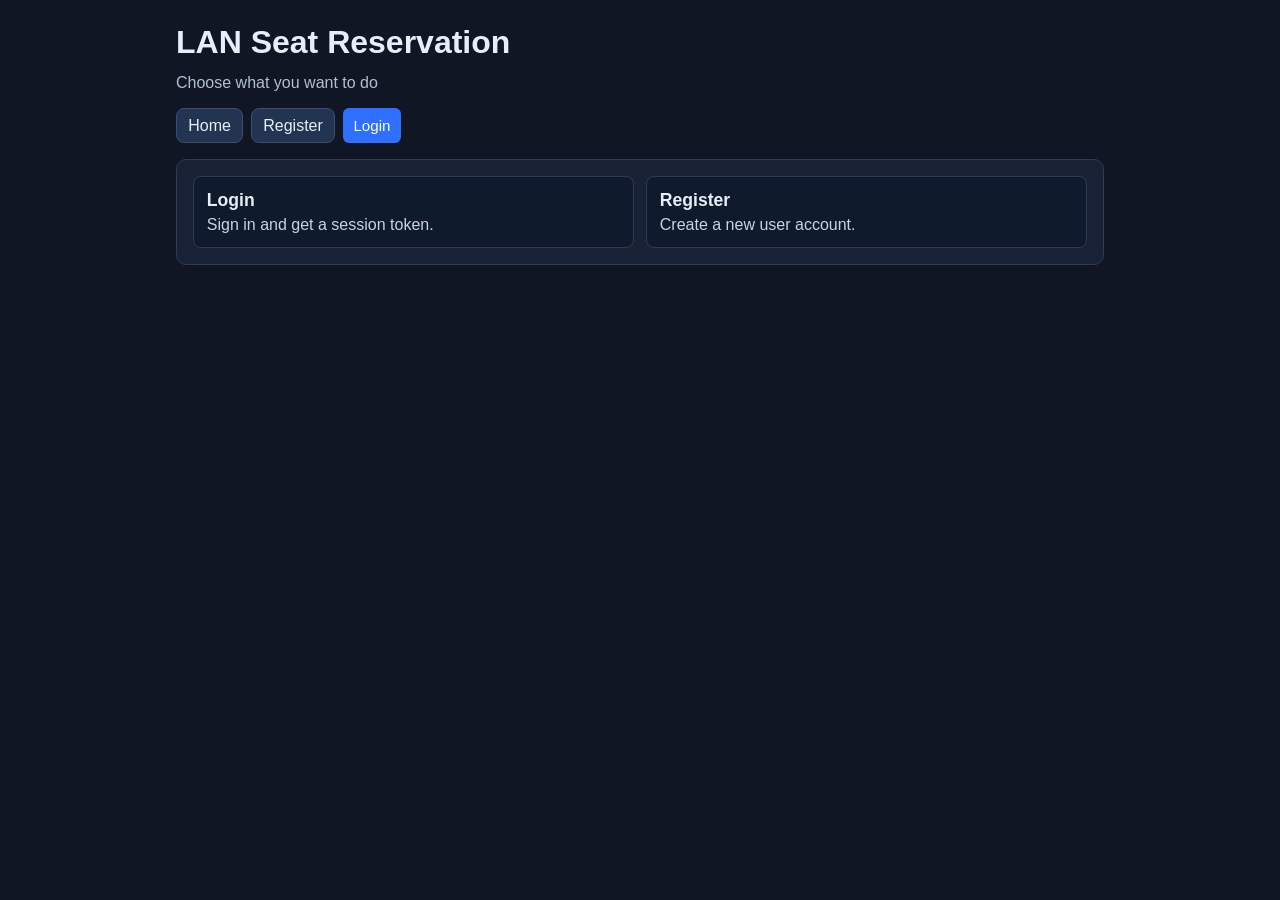
<file: client/index.html>
<!doctype html>
<html lang="en">
<head>
  <meta charset="utf-8">
  <meta name="viewport" content="width=device-width, initial-scale=1">
  <title>LAN Seat Reservation Client</title>
  <script>
    if (localStorage.getItem("seatApiToken")) {
      document.documentElement.classList.add("is-authenticated");
    }
  </script>
  <link rel="stylesheet" href="./styles.css">
</head>
<body>
  <main class="container">
    <header>
      <h1>LAN Seat Reservation</h1>
      <p class="subtitle">Choose what you want to do</p>
    </header>

    <nav class="top-nav">
      <a href="./index.html">Home</a>
      <a href="./register.html">Register</a>
      <a class="auth-required" href="./seats.html">Reserve Seats</a>
      <a class="auth-required" href="./manage.html">Manage Events</a>
      <a class="auth-required" href="./users.html">Manage Users</a>
      <button id="logoutButton" type="button">Logout</button>
    </nav>

    <section class="card page-links">
      <a class="page-link" href="./login.html">
        <h2>Login</h2>
        <p>Sign in and get a session token.</p>
      </a>
      <a class="page-link" href="./register.html">
        <h2>Register</h2>
        <p>Create a new user account.</p>
      </a>
      <a class="page-link auth-required" href="./seats.html">
        <h2>Reserve Seats</h2>
        <p>Browse seat squares by event/location and reserve from dialog.</p>
      </a>
      <a class="page-link auth-required" href="./manage.html">
        <h2>Manage Events</h2>
        <p>Create and delete events, locations, and seats.</p>
      </a>
      <a class="page-link auth-required" href="./users.html">
        <h2>Manage Users</h2>
        <p>View profiles and update user contact details.</p>
      </a>
    </section>
  </main>
  <script src="./app.js"></script>
</body>
</html>
</file>
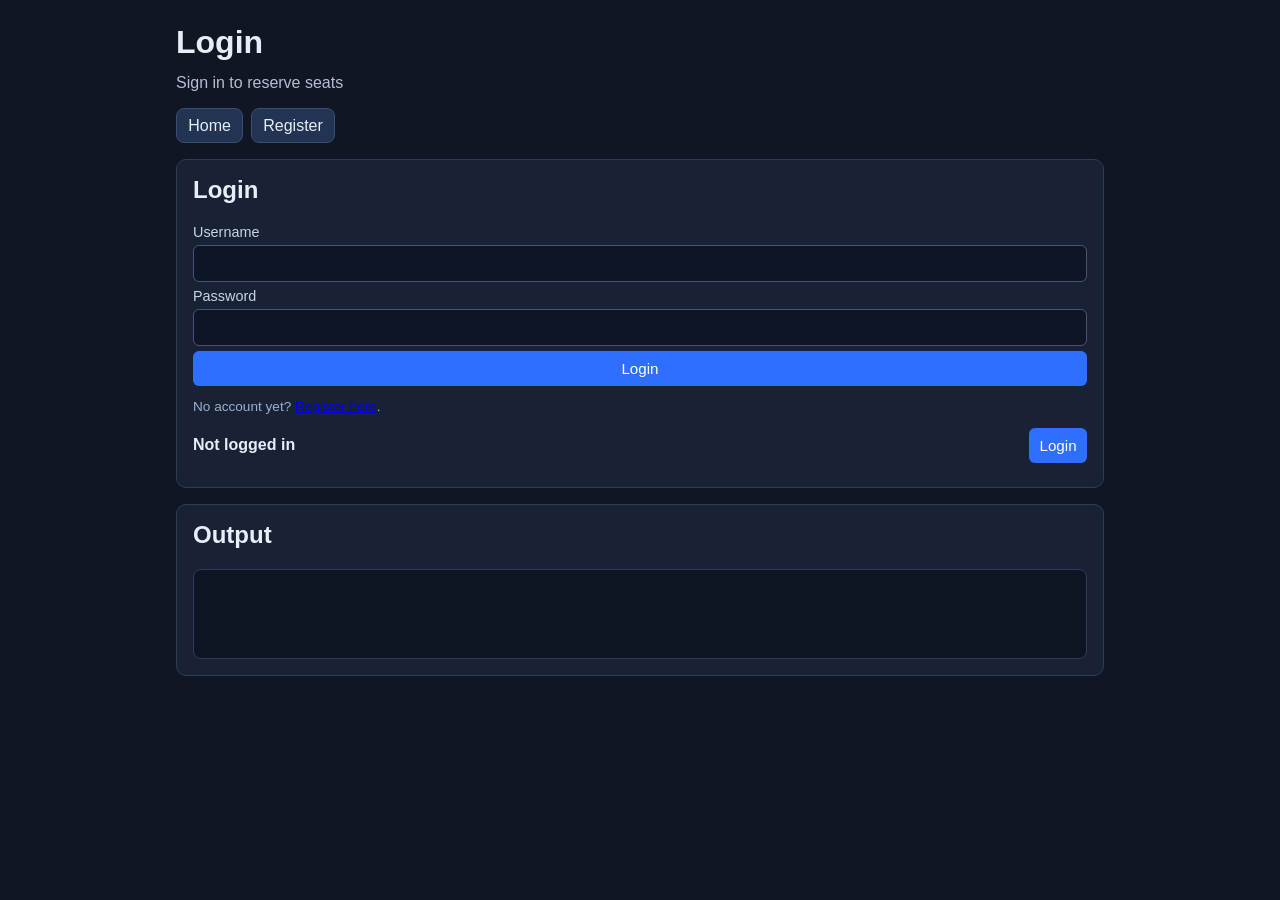
<file: client/auth.html>
<!doctype html>
<html lang="en">
<head>
  <meta charset="utf-8">
  <meta name="viewport" content="width=device-width, initial-scale=1">
  <title>Authentication | LAN Seat Reservation</title>
  <meta http-equiv="refresh" content="0; url=./login.html">
  <script>
    if (localStorage.getItem("seatApiToken")) {
      document.documentElement.classList.add("is-authenticated");
    }
  </script>
  <link rel="stylesheet" href="./styles.css">
</head>
<body>
  <main class="container">
    <section class="card">
      <h1>Authentication moved</h1>
      <p class="subtitle">Redirecting to the login page...</p>
      <p>If redirect does not happen, <a href="./login.html">click here</a>.</p>
    </section>
  </main>
</body>
</html>
</file>
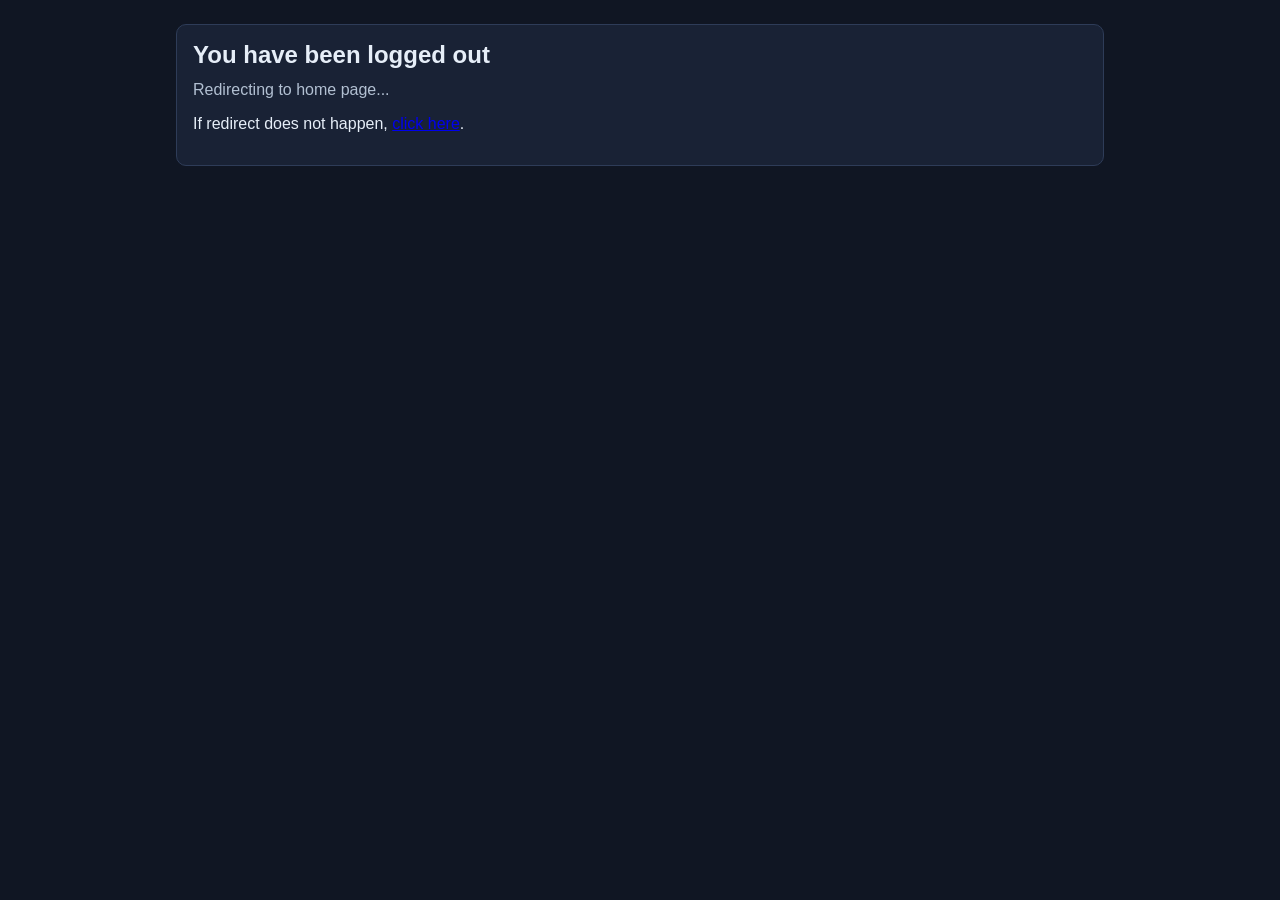
<file: client/logged-out.html>
<!doctype html>
<html lang="en">
<head>
  <meta charset="utf-8">
  <meta name="viewport" content="width=device-width, initial-scale=1">
  <title>Logged Out | LAN Seat Reservation</title>
  <link rel="stylesheet" href="./styles.css">
</head>
<body>
  <main class="container">
    <section class="card">
      <h1>You have been logged out</h1>
      <p class="subtitle">Redirecting to home page...</p>
      <p>If redirect does not happen, <a href="./index.html">click here</a>.</p>
    </section>
  </main>
  <script>
    setTimeout(function () {
      window.location.href = "./index.html";
    }, 3200);
  </script>
</body>
</html>
</file>
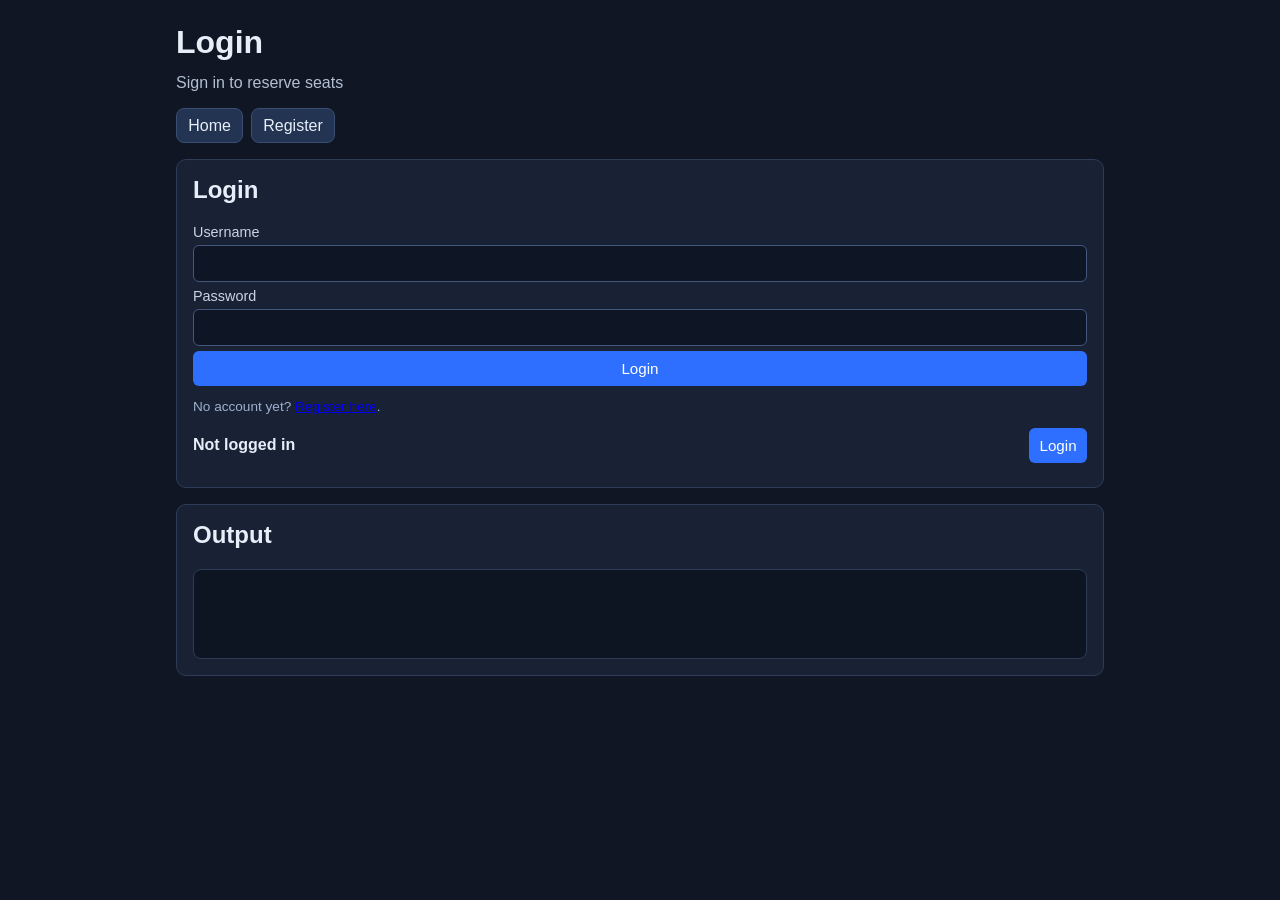
<file: client/login.html>
<!doctype html>
<html lang="en">
<head>
  <meta charset="utf-8">
  <meta name="viewport" content="width=device-width, initial-scale=1">
  <title>Login | LAN Seat Reservation</title>
  <script>
    if (localStorage.getItem("seatApiToken")) {
      document.documentElement.classList.add("is-authenticated");
      window.location.replace("./seats.html");
    }
  </script>
  <link rel="stylesheet" href="./styles.css">
</head>
<body>
  <main class="container">
    <header>
      <h1>Login</h1>
      <p class="subtitle">Sign in to reserve seats</p>
    </header>

    <nav class="top-nav">
      <a href="./index.html">Home</a>
      <a href="./register.html">Register</a>
    </nav>

    <section class="card">
      <h2>Login</h2>
      <form id="loginForm">
        <label for="loginUsername">Username</label>
        <input id="loginUsername" required>
        <label for="loginPassword">Password</label>
        <input id="loginPassword" type="password" required>
        <button type="submit">Login</button>
      </form>
      <p class="muted">No account yet? <a href="./register.html">Register here</a>.</p>
      <div class="row inline">
        <span id="authStatus" class="status">Not logged in</span>
        <button id="logoutButton" type="button">Logout</button>
      </div>
    </section>

    <section class="card">
      <h2>Output</h2>
      <pre id="output"></pre>
    </section>
  </main>

  <script src="./app.js"></script>
</body>
</html>
</file>
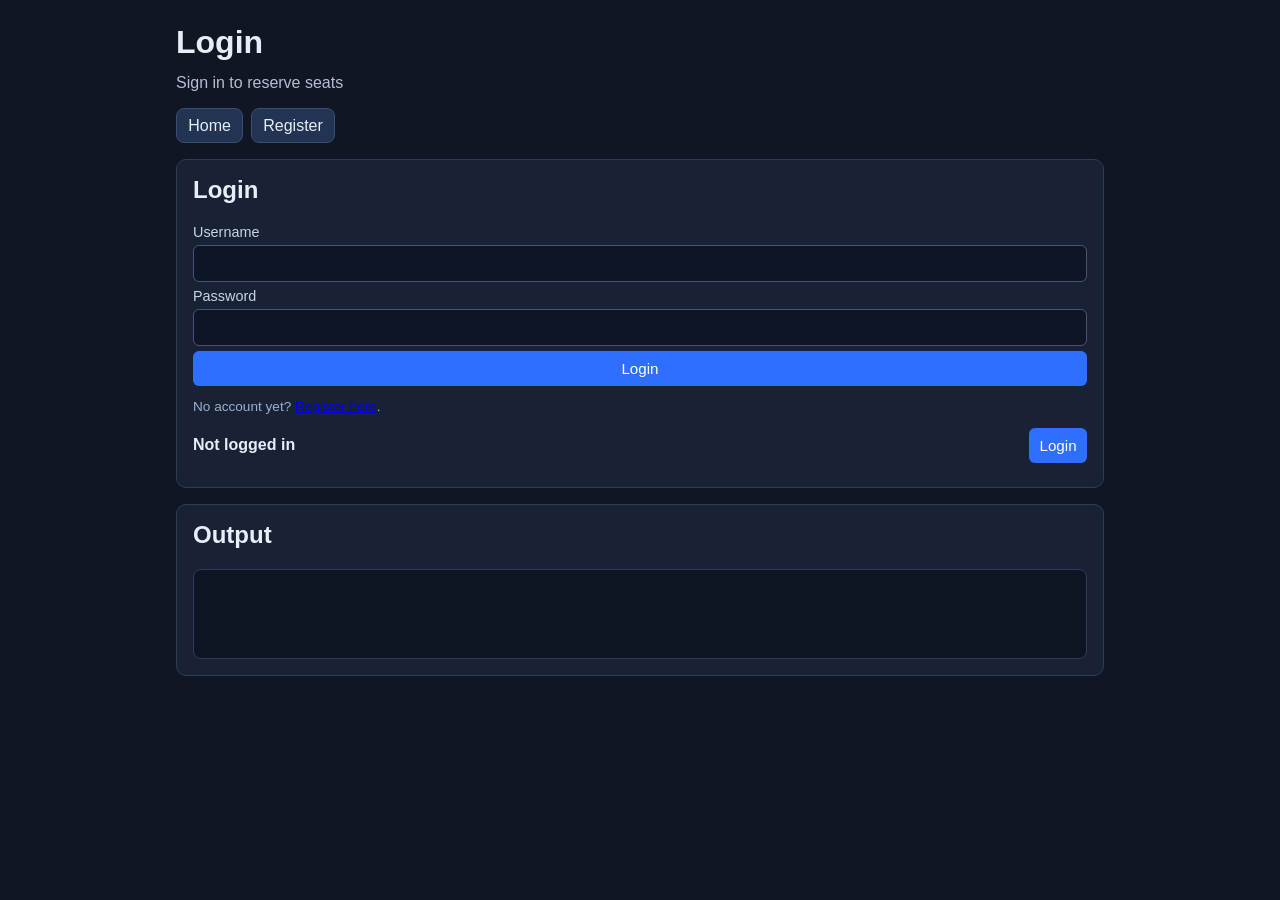
<file: client/manage.html>
<!doctype html>
<html lang="en">
<head>
  <meta charset="utf-8">
  <meta name="viewport" content="width=device-width, initial-scale=1">
  <title>Manage Events | LAN Seat Reservation</title>
  <script>
    (function () {
      if (!localStorage.getItem("seatApiToken")) {
        var next = "manage.html" + (window.location.search || "");
        window.location.replace("./login.html?next=" + encodeURIComponent(next));
      }
    }());
  </script>
  <script>
    if (localStorage.getItem("seatApiToken")) {
      document.documentElement.classList.add("is-authenticated");
    }
  </script>
  <link rel="stylesheet" href="./styles.css">
</head>
<body>
  <main class="container">
    <header>
      <h1>Manage Events</h1>
      <p class="subtitle">Create and delete events, locations, and seats</p>
    </header>

    <nav class="top-nav">
      <a href="./index.html">Home</a>
      <a href="./login.html">Login</a>
      <a href="./register.html">Register</a>
      <a href="./seats.html">Reserve Seats</a>
      <a href="./manage.html">Manage Events</a>
      <a href="./users.html">Manage Users</a>
      <button id="logoutButton" type="button">Logout</button>
    </nav>

    <section class="card">
      <h2>Current Selection</h2>
      <div class="row">
        <label for="eventSelect">Event</label>
        <select id="eventSelect"></select>
        <button id="refreshEventsButton" type="button">Refresh events</button>
      </div>
      <div class="row">
        <label for="locationSelect">Location</label>
        <select id="locationSelect"></select>
        <button id="refreshLocationsButton" type="button">Refresh locations</button>
      </div>
      <p class="muted">Select event/location first for delete/create actions below.</p>
    </section>

    <section class="card">
      <h2>Manage Data</h2>
      <div class="auth-grid">
        <form id="createEventForm">
          <h3>Create event</h3>
          <label for="eventName">Name</label>
          <input id="eventName" maxlength="64" required>
          <label for="eventDescription">Description</label>
          <input id="eventDescription" maxlength="256">
          <label for="eventDate">Date</label>
          <input id="eventDate" type="date" required>
          <button type="submit">Create event</button>
          <button id="deleteEventButton" type="button">Delete selected event</button>
        </form>

        <form id="createLocationForm">
          <h3>Create location</h3>
          <label for="locationName">Name</label>
          <input id="locationName" maxlength="64" required>
          <button type="submit">Create location in selected event</button>
          <button id="deleteLocationButton" type="button">Delete selected location</button>
        </form>

        <form id="createSeatsForm">
          <h3>Create seats</h3>
          <label for="seatType">Type</label>
          <input id="seatType" maxlength="20" placeholder="normal" required>
          <label for="seatCount">Seat count</label>
          <input id="seatCount" type="number" min="1" value="1" required>
          <button type="submit">Create seats in selected location</button>
        </form>
      </div>
    </section>

    <section class="card">
      <h2>Reservations</h2>
      <div class="row">
        <button id="loadReservationsButton" type="button">Load location reservations</button>
      </div>
      <form id="getReservationForm" class="inline-form">
        <label for="reservationSeatId">Seat ID</label>
        <input id="reservationSeatId" type="number" min="1" required>
        <button type="submit">Load seat reservation</button>
      </form>
      <div id="reservationsContainer" class="reservations"></div>
    </section>

    <section class="card">
      <h2>Output</h2>
      <pre id="output"></pre>
    </section>
  </main>

  <script src="./app.js"></script>
</body>
</html>
</file>
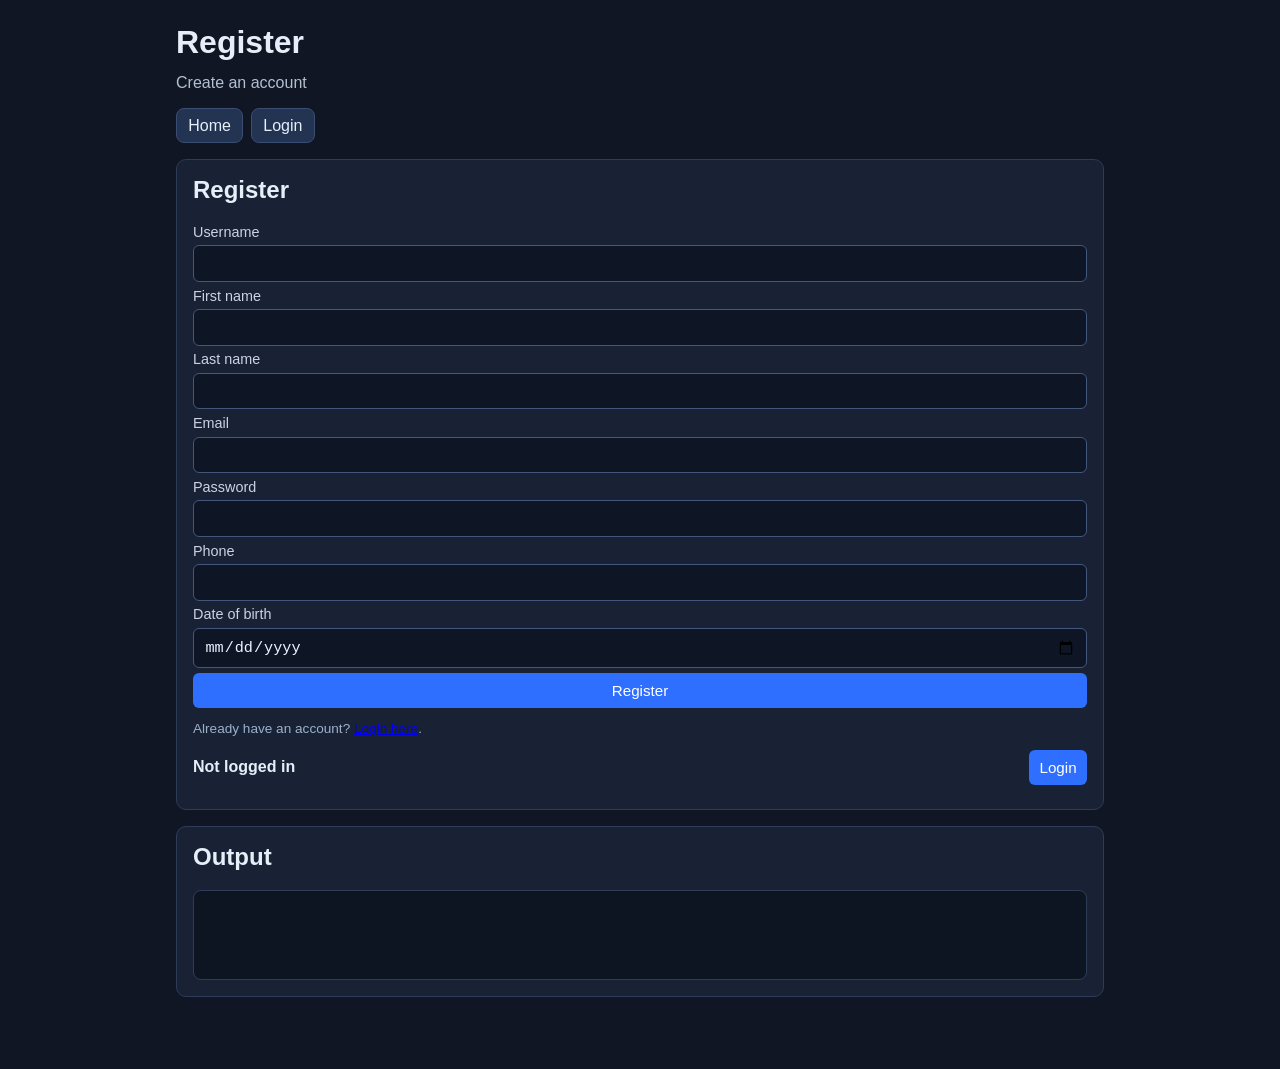
<file: client/register.html>
<!doctype html>
<html lang="en">
<head>
  <meta charset="utf-8">
  <meta name="viewport" content="width=device-width, initial-scale=1">
  <title>Register | LAN Seat Reservation</title>
  <script>
    if (localStorage.getItem("seatApiToken")) {
      document.documentElement.classList.add("is-authenticated");
      window.location.replace("./seats.html");
    }
  </script>
  <link rel="stylesheet" href="./styles.css">
</head>
<body>
  <main class="container">
    <header>
      <h1>Register</h1>
      <p class="subtitle">Create an account</p>
    </header>

    <nav class="top-nav">
      <a href="./index.html">Home</a>
      <a href="./login.html">Login</a>
    </nav>

    <section class="card">
      <h2>Register</h2>
      <form id="registerForm">
        <label for="regUsername">Username</label>
        <input id="regUsername" required>
        <label for="regFirstName">First name</label>
        <input id="regFirstName" required>
        <label for="regLastName">Last name</label>
        <input id="regLastName" required>
        <label for="regEmail">Email</label>
        <input id="regEmail" type="email" required>
        <label for="regPassword">Password</label>
        <input id="regPassword" type="password" required>
        <label for="regPhone">Phone</label>
        <input id="regPhone" required>
        <label for="regDob">Date of birth</label>
        <input id="regDob" type="date">
        <button type="submit">Register</button>
      </form>
      <p class="muted">Already have an account? <a href="./login.html">Login here</a>.</p>
      <div class="row inline">
        <span id="authStatus" class="status">Not logged in</span>
        <button id="logoutButton" type="button">Logout</button>
      </div>
    </section>

    <section class="card">
      <h2>Output</h2>
      <pre id="output"></pre>
    </section>
  </main>

  <script src="./app.js"></script>
</body>
</html>
</file>
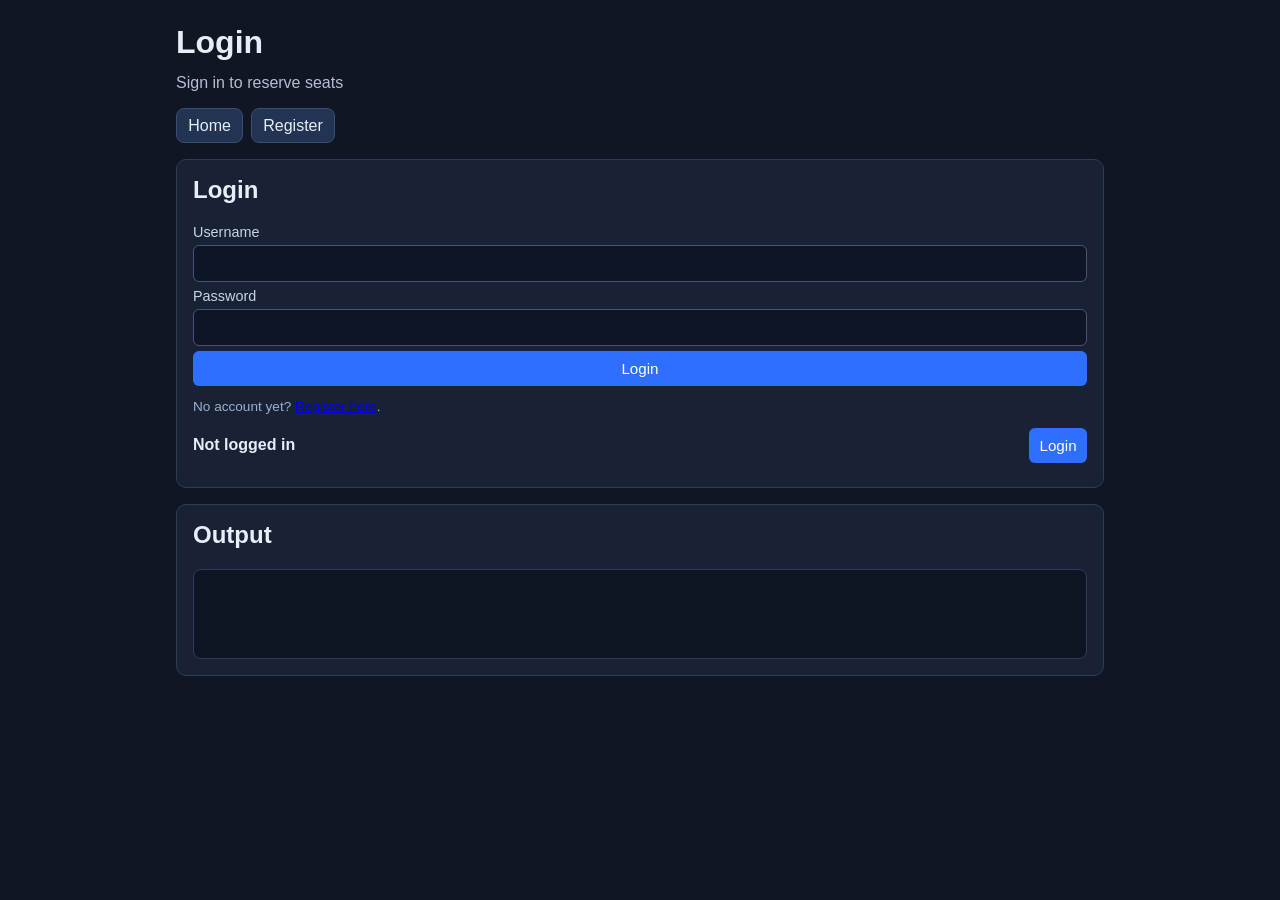
<file: client/seats.html>
<!doctype html>
<html lang="en">
<head>
  <meta charset="utf-8">
  <meta name="viewport" content="width=device-width, initial-scale=1">
  <title>Reserve Seats | LAN Seat Reservation</title>
  <script>
    (function () {
      if (!localStorage.getItem("seatApiToken")) {
        var next = "seats.html" + (window.location.search || "");
        window.location.replace("./login.html?next=" + encodeURIComponent(next));
      }
    }());
  </script>
  <script>
    if (localStorage.getItem("seatApiToken")) {
      document.documentElement.classList.add("is-authenticated");
    }
  </script>
  <link rel="stylesheet" href="./styles.css">
</head>
<body>
  <main class="container">
    <header>
      <h1>Reserve Seats</h1>
      <p class="subtitle">Browse seats by event and location</p>
    </header>

    <nav class="top-nav">
      <a href="./index.html">Home</a>
      <a href="./login.html">Login</a>
      <a href="./register.html">Register</a>
      <a href="./seats.html">Reserve Seats</a>
      <a href="./manage.html">Manage Events</a>
      <a href="./users.html">Manage Users</a>
      <button id="logoutButton" type="button">Logout</button>
    </nav>

    <section class="card">
      <h2>Browse Seats</h2>
      <div class="selectors">
        <div class="row">
          <label for="eventSelect">Event</label>
          <select id="eventSelect"></select>
          <button id="refreshEventsButton" type="button">Refresh events</button>
        </div>
        <div class="row">
          <label for="locationSelect">Location</label>
          <select id="locationSelect"></select>
          <button id="refreshLocationsButton" type="button">Refresh locations</button>
        </div>
      </div>
      <div class="row">
        <button id="loadSeatsButton" type="button">Load seats</button>
      </div>
      <div id="seatsContainer" class="seats"></div>
      <p class="muted">Click a seat square to reserve or cancel reservation.</p>
    </section>

    <section class="card">
      <h2>Output</h2>
      <pre id="output"></pre>
    </section>
  </main>

  <dialog id="seatDialog">
    <h3 id="seatDialogTitle">Seat</h3>
    <p id="seatDialogInfo"></p>
    <div class="row">
      <button id="seatDialogReserveButton" type="button">Reserve seat</button>
      <button id="seatDialogCloseButton" type="button">Close</button>
    </div>
  </dialog>

  <script src="./app.js"></script>
</body>
</html>
</file>
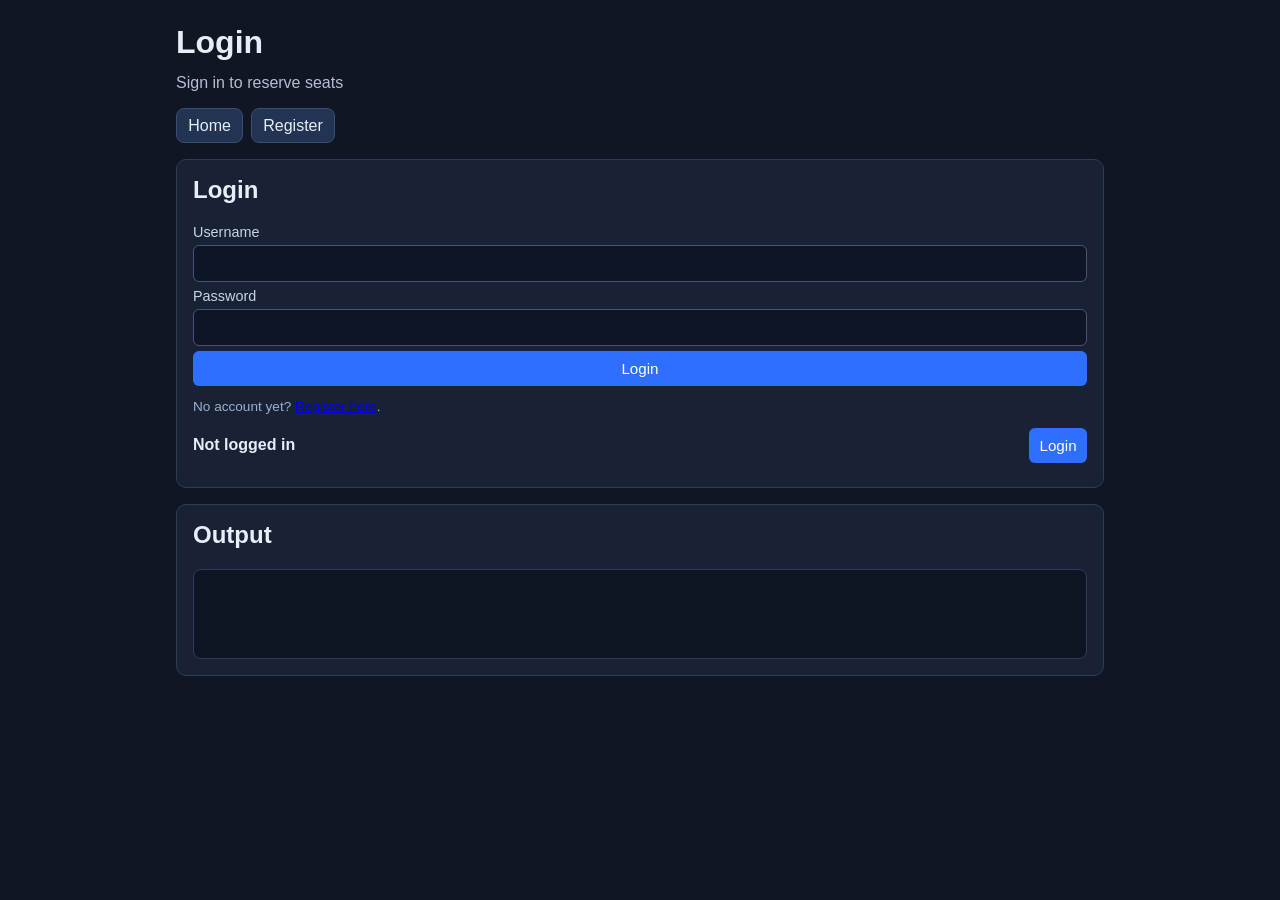
<file: client/users.html>
<!doctype html>
<html lang="en">
<head>
  <meta charset="utf-8">
  <meta name="viewport" content="width=device-width, initial-scale=1">
  <title>User Management | LAN Seat Reservation</title>
  <script>
    (function () {
      if (!localStorage.getItem("seatApiToken")) {
        var next = "users.html" + (window.location.search || "");
        window.location.replace("./login.html?next=" + encodeURIComponent(next));
      }
    }());
  </script>
  <script>
    if (localStorage.getItem("seatApiToken")) {
      document.documentElement.classList.add("is-authenticated");
    }
  </script>
  <link rel="stylesheet" href="./styles.css">
</head>
<body>
  <main class="container">
    <header>
      <h1>User Management</h1>
      <p class="subtitle">View profiles and update user details</p>
    </header>

    <nav class="top-nav">
      <a href="./index.html">Home</a>
      <a href="./login.html">Login</a>
      <a href="./register.html">Register</a>
      <a href="./seats.html">Reserve Seats</a>
      <a href="./manage.html">Manage Events</a>
      <a href="./users.html">Manage Users</a>
      <button id="logoutButton" type="button">Logout</button>
    </nav>

    <section class="card">
      <h2>Users</h2>
      <div class="row">
        <button id="loadUsersButton" type="button">Load all users</button>
        <button id="loadCurrentUserButton" type="button">Load current user</button>
      </div>
      <form id="getUserForm" class="inline-form">
        <label for="userId">User ID</label>
        <input id="userId" type="number" min="1" required>
        <button type="submit">Load user</button>
      </form>
      <div id="usersContainer" class="users"></div>
    </section>

    <section class="card">
      <h2>Update User</h2>
      <form id="updateUserForm">
        <label for="updateUserId">User ID</label>
        <input id="updateUserId" type="number" min="1" required>
        <label for="updateFirstName">First name</label>
        <input id="updateFirstName">
        <label for="updateLastName">Last name</label>
        <input id="updateLastName">
        <label for="updatePhone">Phone</label>
        <input id="updatePhone">
        <button type="submit">Update user</button>
      </form>
    </section>

    <section class="card">
      <h2>Delete User</h2>
      <form id="deleteUserForm" class="inline-form">
        <label for="deleteUserId">User ID</label>
        <input id="deleteUserId" type="number" min="1" required>
        <button class="danger" type="submit">Delete user</button>
      </form>
    </section>

    <section class="card">
      <h2>Output</h2>
      <pre id="output"></pre>
    </section>
  </main>

  <script src="./app.js"></script>
</body>
</html>
</file>
<file: client/styles.css>
* {
  box-sizing: border-box;
}

[hidden] {
  display: none !important;
}

html.is-authenticated a[href*="login.html"],
html.is-authenticated a[href*="register.html"] {
  display: none !important;
}

html:not(.is-authenticated) .auth-required {
  display: none !important;
}

body {
  margin: 0;
  font-family: Arial, sans-serif;
  background: #101623;
  color: #e6eef8;
}

.container {
  max-width: 960px;
  margin: 1.5rem auto;
  padding: 0 1rem 2rem;
}

h1, h2, h3 {
  margin-top: 0;
}

.subtitle {
  margin-top: -0.5rem;
  color: #b2c0d2;
}

.top-nav {
  display: flex;
  flex-wrap: wrap;
  gap: 0.5rem;
  margin-bottom: 1rem;
}

.top-nav a {
  display: inline-block;
  text-decoration: none;
  color: #e6eef8;
  background: #233352;
  border: 1px solid #3a4d73;
  border-radius: 8px;
  padding: 0.45rem 0.7rem;
}

.top-nav a:hover {
  background: #2d4167;
}

.card {
  background: #192235;
  border: 1px solid #2e3c58;
  border-radius: 10px;
  padding: 1rem;
  margin-bottom: 1rem;
}

.page-links {
  display: grid;
  grid-template-columns: repeat(auto-fit, minmax(220px, 1fr));
  gap: 0.75rem;
}

.page-link {
  display: block;
  text-decoration: none;
  color: inherit;
  background: #0f1a2c;
  border: 1px solid #2e3c58;
  border-radius: 8px;
  padding: 0.8rem;
}

.page-link:hover {
  border-color: #5f84cc;
}

.page-link h2 {
  font-size: 1.1rem;
  margin-bottom: 0.35rem;
}

.page-link p {
  margin: 0;
  color: #c8d4e5;
}

.auth-grid {
  display: grid;
  grid-template-columns: repeat(auto-fit, minmax(260px, 1fr));
  gap: 1rem;
}

form {
  display: flex;
  flex-direction: column;
  gap: 0.35rem;
}

.inline-form {
  flex-direction: row;
  align-items: center;
  flex-wrap: wrap;
  margin-bottom: 0.75rem;
}

label {
  font-size: 0.9rem;
  color: #c8d4e5;
}

input,
select,
button {
  border-radius: 6px;
  border: 1px solid #43567c;
  padding: 0.55rem 0.65rem;
  font-size: 0.95rem;
}

input,
select {
  background: #0e1625;
  color: #eef4ff;
}

button {
  background: #2f6fff;
  color: #ffffff;
  border: none;
  cursor: pointer;
}

button:hover {
  background: #245ce0;
}

button.danger {
  background: #bf3636;
}

button.danger:hover {
  background: #a92f2f;
}

.row {
  display: flex;
  gap: 0.5rem;
  align-items: center;
  margin-bottom: 0.5rem;
}

.row.inline {
  margin-top: 0.75rem;
}

.row label {
  min-width: 85px;
}

.row input,
.row select {
  flex: 1;
}

.selectors .row {
  margin-bottom: 0.75rem;
}

.muted {
  color: #9cb0cc;
  font-size: 0.85rem;
}

.status {
  flex: 1;
  font-weight: 600;
}

.seats {
  display: flex;
  flex-wrap: wrap;
  gap: 0.6rem;
}

.seat-card {
  background: #0f1a2c;
  border: 1px solid #2e3c58;
  border-radius: 8px;
  width: 84px;
  height: 84px;
  display: flex;
  flex-direction: column;
  align-items: center;
  justify-content: center;
  cursor: pointer;
  user-select: none;
  transition: transform 120ms ease, border-color 120ms ease;
}

.seat-card:hover {
  transform: translateY(-1px);
  border-color: #5f84cc;
}

.seat-number {
  font-size: 1rem;
  font-weight: 700;
}

.seat-state {
  margin-top: 0.3rem;
  font-size: 0.78rem;
}

.seat-free {
  color: #77e6a1;
}

.seat-reserved {
  color: #ff908e;
}

.reservations {
  overflow-x: auto;
}

.users {
  overflow-x: auto;
}

.data-table {
  width: 100%;
  border-collapse: collapse;
  background: #0f1a2c;
  border: 1px solid #2e3c58;
  border-radius: 8px;
  overflow: hidden;
}

.data-table th,
.data-table td {
  padding: 0.65rem 0.75rem;
  border-bottom: 1px solid #2e3c58;
  text-align: left;
}

.data-table th {
  color: #c8d4e5;
  background: #18243a;
}

.data-table tr:last-child td {
  border-bottom: 0;
}

#seatDialog {
  width: min(92vw, 420px);
  border: 1px solid #2e3c58;
  border-radius: 10px;
  background: #192235;
  color: #e6eef8;
}

#seatDialog::backdrop {
  background: rgba(1, 5, 14, 0.75);
}

#output {
  margin: 0;
  min-height: 90px;
  white-space: pre-wrap;
  background: #0d1523;
  border: 1px solid #2e3c58;
  border-radius: 8px;
  padding: 0.75rem;
}
</file>
